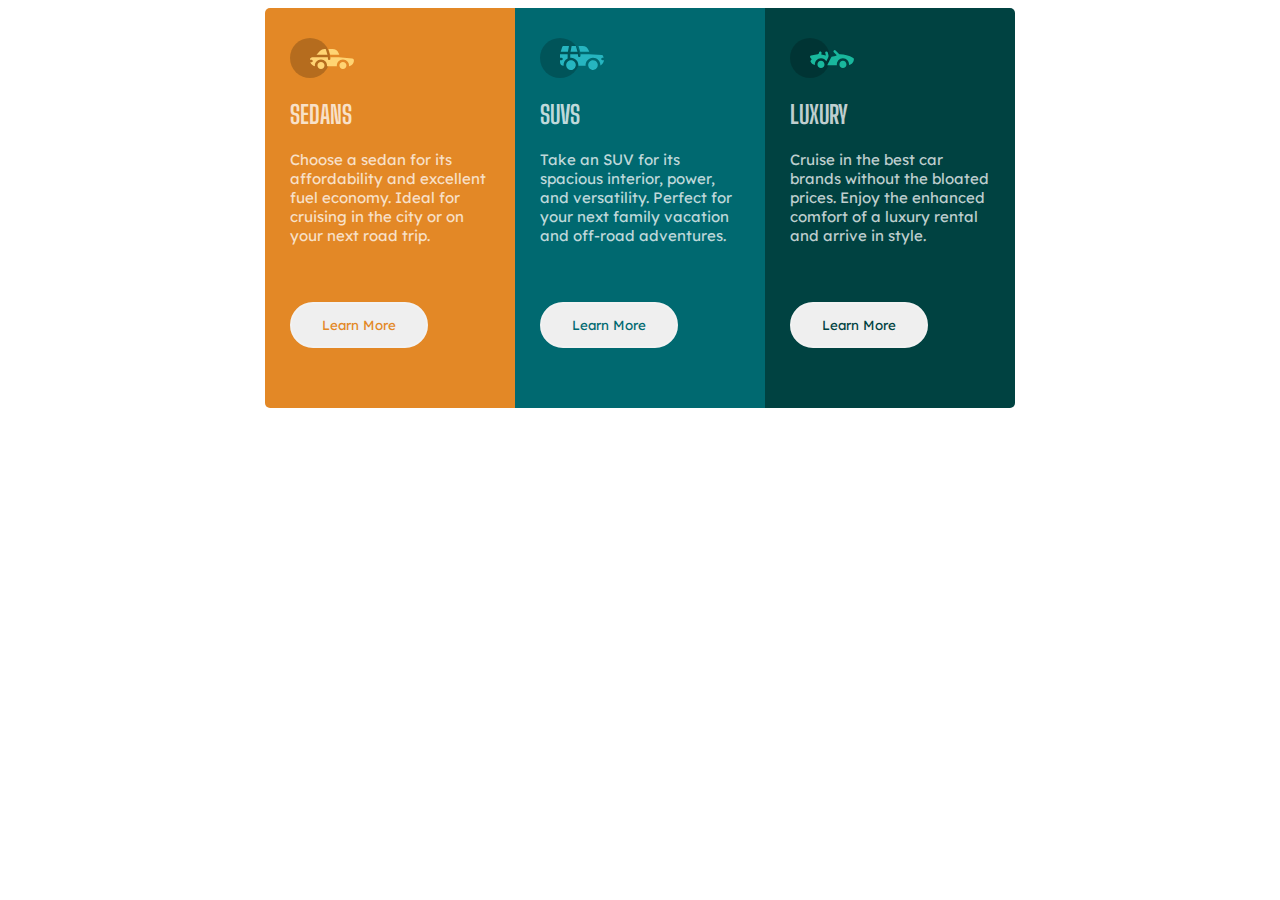
<file: 3-column-preview-card-component-main/index.html>
<!DOCTYPE html>
<html lang="en">
<head>
  <meta charset="UTF-8">
  <meta name="viewport" content="width=device-width, initial-scale=1.0"> <!-- displays site properly based on user's device -->

  <link rel="icon" type="image/png" sizes="32x32" href="./images/favicon-32x32.png">
  <link rel="preconnect" href="https://fonts.gstatic.com">
  <link href="https://fonts.googleapis.com/css2?family=Big+Shoulders+Display:wght@700&family=Lexend+Deca&display=swap" rel="stylesheet">


  <title>Frontend Mentor | 3-column preview card component</title>

  <!-- Feel free to remove these styles or customise in your own stylesheet 👍 -->
  <style>
    .attribution { font-size: 11px; text-align: center; }
    .attribution a { color: hsl(228, 45%, 44%); }

    :root {
      --card-width: 250px;
      --card-height: 400px;
      color: hsla(0, 0%, 100%, 0.75);
      font-family: 'Lexend Deca';
    }
    body {
      display: grid;
      justify-content: center;
    }
    .card-container {
      display: grid;
      grid-template-columns: var(--card-width) var(--card-width) var(--card-width);
    }
    @media (max-width: 375px) {
      .card-container {
        grid-template-columns: var(--card-width);
      }
    }


    .card {
      max-width: var(--card-width);
      height: var(--card-height);
      padding-left: 25px;
      padding-right: 25px;
      position: relative;
    }

    .card:first-child {
      border-radius: 5px 0 0 5px;
    }

    .card:last-child {
      border-radius: 0 5px 5px 0;
    }

    @media (max-width: 375px) {
      .card:first-child {
        border-radius: 5px 5px 0 0;
      }

      .card:last-child {
        border-radius: 0 0 5px 5px;
      }
    }

    .card-icon {
      margin-top: 30px;
    }

    .card-title {
      text-transform: uppercase;
      font-family: 'Big Shoulders Display';
      font-weight: 700;
      font-size: 25px;
    }

    .card-text {
      font-family: 'Lexend Deca';
      font-size: 15px;
      font-weight: 400;
    }

    .card-button {
      border-color: hsl(0, 0%, 95%);
      border-style: solid;
      border-width: 2px;
      font-family: inherit;
      padding: 13px 30px 13px 30px;
      border-radius: 40px;
      position: absolute;
      bottom: 0;
      margin-bottom: 60px;
    }

    .card-button:hover {
      color: hsl(0, 0%, 95%);
      background-color: inherit;
    }

    .bg-yellow {
      background-color: hsl(31, 77%, 52%);
    }

    .bg-teal {
      background-color: hsl(184, 100%, 22%);
    }

    .bg-green {
      background-color: hsl(179, 100%, 13%);
    }

    .txt-yellow {
      color: hsl(31, 77%, 52%);
    }

    .txt-teal {
      color: hsl(184, 100%, 22%);
    }

    .txt-green {
      color: hsl(179, 100%, 13%);
    }
  </style>
</head>
<body>
  
  <div class="card-container">
    <div class="card bg-yellow">
      <image
        class="card-icon"
        src="./images/icon-sedans.svg"
      />
      <h1 class="card-title">Sedans<h1>
      <p class="card-text">
        Choose a sedan for its affordability and excellent fuel economy. Ideal for cruising in the city 
        or on your next road trip.
      </p>
      <button class="card-button txt-yellow">Learn More</button>
    </div>
  
    <div class="card bg-teal">
      <image
        class="card-icon"
        src="./images/icon-suvs.svg"
      />
      <h1 class="card-title">SUVs<h1>
      <p class="card-text">
        Take an SUV for its spacious interior, power, and versatility. Perfect for your next family vacation 
        and off-road adventures.
      </p>
      <button class="card-button txt-teal">Learn More</button>
    </div>
    
    <div class="card bg-green">
      <image
        class="card-icon"
        src="./images/icon-luxury.svg"
      />
      <h1 class="card-title">Luxury<h1>
      <p class="card-text">
        Cruise in the best car brands without the bloated prices. Enjoy the enhanced comfort of a luxury 
        rental and arrive in style.
      </p>
      <button class="card-button txt-green">Learn More</button>
    </div>
  </div>
  
  
</body>
</html>
</file>
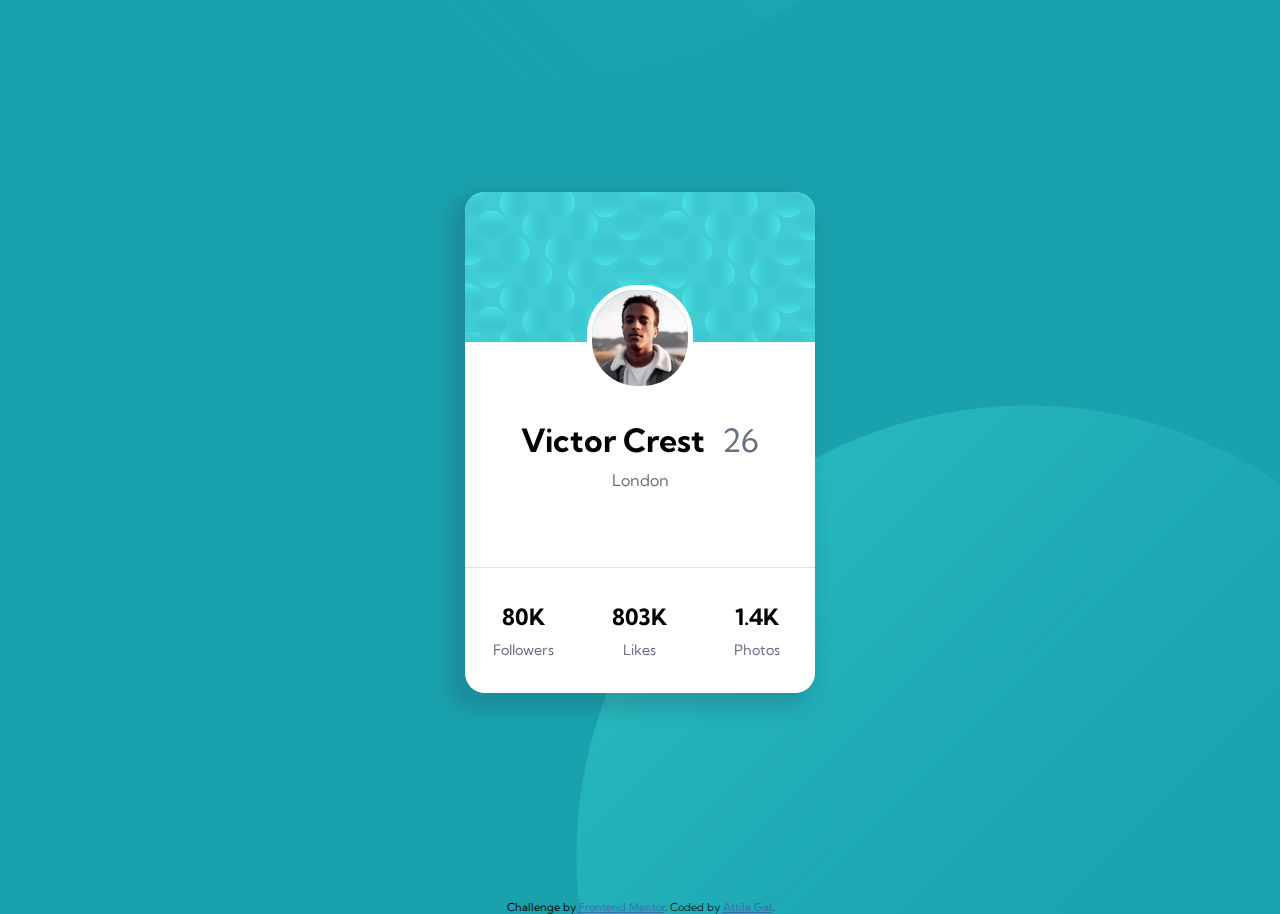
<file: profile-card-component-main/index.html>
<!DOCTYPE html>
<html lang="en">
<head>
  <meta charset="UTF-8">
  <meta name="viewport" content="width=device-width, initial-scale=1.0"> <!-- displays site properly based on user's device -->

  <link rel="icon" type="image/png" sizes="32x32" href="./images/favicon-32x32.png">
  <link rel="preconnect" href="https://fonts.gstatic.com">
  <link href="https://fonts.googleapis.com/css2?family=Kumbh+Sans:wght@400;700&display=swap" rel="stylesheet">
  <title>Frontend Mentor | Profile card component</title>

  <!-- Feel free to remove these styles or customise in your own stylesheet 👍 -->
  <style>
    * {
      margin: 0;
      padding: 0;
    }

    .attribution { font-size: 11px; text-align: center; }
    .attribution a { color: hsl(228, 45%, 44%); }

    :root {
      --dark-cyan: hsl(185, 75%, 39%);
      --dark-blue: hsl(229, 23%, 23%);
      --gray-blue: hsl(227, 10%, 46%);
      --card-width: 350px;
      --card-height: 500px;
      font-family: 'Kumbh Sans';
    }

    body {
      background-color: var(--dark-cyan); 
    }
    .pattern-top {
      position: fixed;
      top: -100%;
      right: 20%;
      z-index: 1;
    }

    .pattern-bottom {
      position: fixed;
      top: 45%;
      left: 45%;
      overflow: hidden;
      height: 100%;
    }
    .content-container {
      display: flex;
      height: 100vh;
      align-items: center;
      justify-content: center;
      flex-flow: column;
    }

    .profile-card {
      min-width: var(--card-width);
      max-width: var(--card-width);
      min-height: var(--card-height);
      box-shadow: -10px 10px 20px 6px hsla(229, 23%, 23%, .2);
      background-color: white;
      border-radius: 20px;
      display: flex;
      justify-content: center;
      flex-flow: column;
      margin-bottom: 15px;
      z-index: 2;
    }
    

    .profile-top {
      min-height: 40%;
      min-width: var(--card-width);
      max-width: var(--card-width);
      min-height: calc(var(--card-height) * 0.3);
      max-height: calc(var(--card-height) * 0.3);
      display: flex;
      align-items: center;
      justify-content: center;
      background-image: url('images/bg-pattern-card.svg');
      border-radius: 20px 20px 0 0;
    }

    .profile-middle {
      min-width: var(--card-width);
      max-width: var(--card-width);
      min-height: calc(var(--card-height) * 0.45);
      max-height: calc(var(--card-height) * 0.45);
      display: flex;
      justify-content: center;
      align-items: center;
      flex-flow: column;
    }

    .profile-age {
      margin-left: 10px;
      font-weight: 400;
      color: var(--gray-blue);
    }

    .profile-location {
      margin-top: 10px;
      font-weight: 400;
      color: var(--gray-blue);
    }
    
    .profile-bottom {
      min-width: var(--card-width);
      max-width: var(--card-width);
      min-height: calc(var(--card-height) * 0.25);
      max-height: calc(var(--card-height) * 0.25);
      border-top: 1px solid hsla(227, 10%, 46%, 20%);
      display: flex;
      justify-content: space-around;
    }

    .profile-image {
      border-radius: 50px;
      border: white solid 5px;
      align-self: center;
      
      margin-top: 141px;
      z-index: 2;
    }
    
    .stat {
      min-width: calc(var(--card-width) * 0.33);
      max-width: calc(var(--card-width) * 0.33);
      display: flex;
      flex-direction: column;
      justify-content: center;
      align-items: center;
    }
    
    .stat-number {
      font-size: 1.4rem;
    }

    .stat-text {
      font-size: 0.9rem;
      margin-top: 10px;
      font-weight: 400;
      color: var(--gray-blue);
    }

  </style>
</head>
<body>
  <img src="./images/bg-pattern-top.svg" alt="" class="pattern-top">
  <div class="content-container">
    <div class="profile-card">
      <section class="profile-top">
        <img 
          src="./images/image-victor.jpg"
          class="profile-image"
        />
      </section>
  
      <section class="profile-middle">
        <h1 class="profile-name">Victor Crest <span class="profile-age">26</span></h1>
        <p class="profile-location">London</p>
      </section>
    
      <section class="profile-bottom">
        <div class="stat">
          <h1 class="stat-number">80K</h1>
          <h2 class="stat-text">Followers</h2>
        </div>
      
        <div class="stat">
          <h1 class="stat-number">803K</h1>
          <h2 class="stat-text">Likes</h2>
        </div>
      
        <div class="stat">
          <h1 class="stat-number">1.4K</h1>
          <h2 class="stat-text">Photos</h2>
        </div>
      </section>
    </div>
  </div>
  
  <div class="attribution">
    Challenge by <a href="https://www.frontendmentor.io?ref=challenge" target="_blank">Frontend Mentor</a>. 
    Coded by <a href="#">Attila Gal</a>.
  </div>
  <img src="./images/bg-pattern-bottom.svg" alt="" class="pattern-bottom">
</body>
</html>
</file>
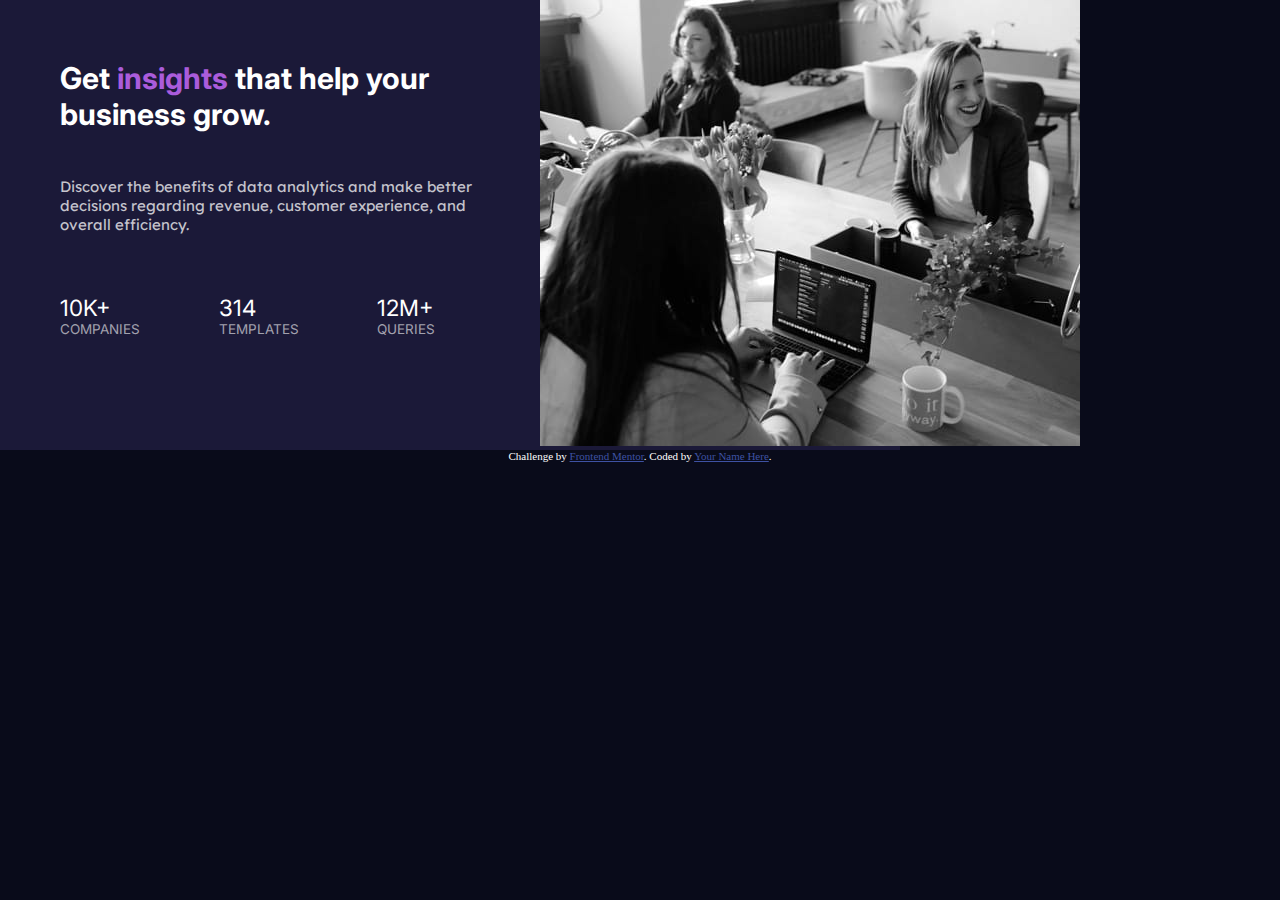
<file: stats-preview-card-component-main/index.html>
<!DOCTYPE html>
<html lang="en">
<head>
  <meta charset="UTF-8">
  <meta name="viewport" content="width=device-width, initial-scale=1.0"> <!-- displays site properly based on user's device -->

  <link rel="icon" type="image/png" sizes="32x32" href="./images/favicon-32x32.png">
  <link rel="preconnect" href="https://fonts.gstatic.com">
  <link href="https://fonts.googleapis.com/css2?family=Inter:wght@400;700&family=Lexend+Deca&display=swap" rel="stylesheet">
  <link rel="stylesheet" href="./style.css">
  <title>Frontend Mentor | Stats preview card component</title>

  <!-- Feel free to remove these styles or customise in your own stylesheet 👍 -->
  <style>
    .attribution { font-size: 11px; text-align: center; }
    .attribution a { color: hsl(228, 45%, 44%); }

    /* body {
      background-color: yellow;
    } */
  </style>
</head>
<body>

  <div class="card">
    <section class="card__info">

      <h1 class="card__info__title">Get <span class="card__info__title--highlight">insights</span> that help your business grow.</h1>
      <p class="card__info__text">
        Discover the benefits of data analytics and make better decisions regarding revenue, customer 
        experience, and overall efficiency.
      </p>
    
      <div class="card__info__stats">
        <div class="card__info__stat">10k+<span>companies</span></div>
        <div class="card__info__stat">314<span>templates</span></div>
        <div class="card__info__stat">12m+<span>queries</span></div>          
      </div>
    </section>
    <section class="card__image">
      <img src="./images/image-header-desktop.jpg" alt="workers at desk" class="card__image__img">
    </section>
  </div>

  <div class="attribution">
    Challenge by <a href="https://www.frontendmentor.io?ref=challenge" target="_blank">Frontend Mentor</a>. 
    Coded by <a href="#">Your Name Here</a>.
  </div>
</body>
</html>
</file>
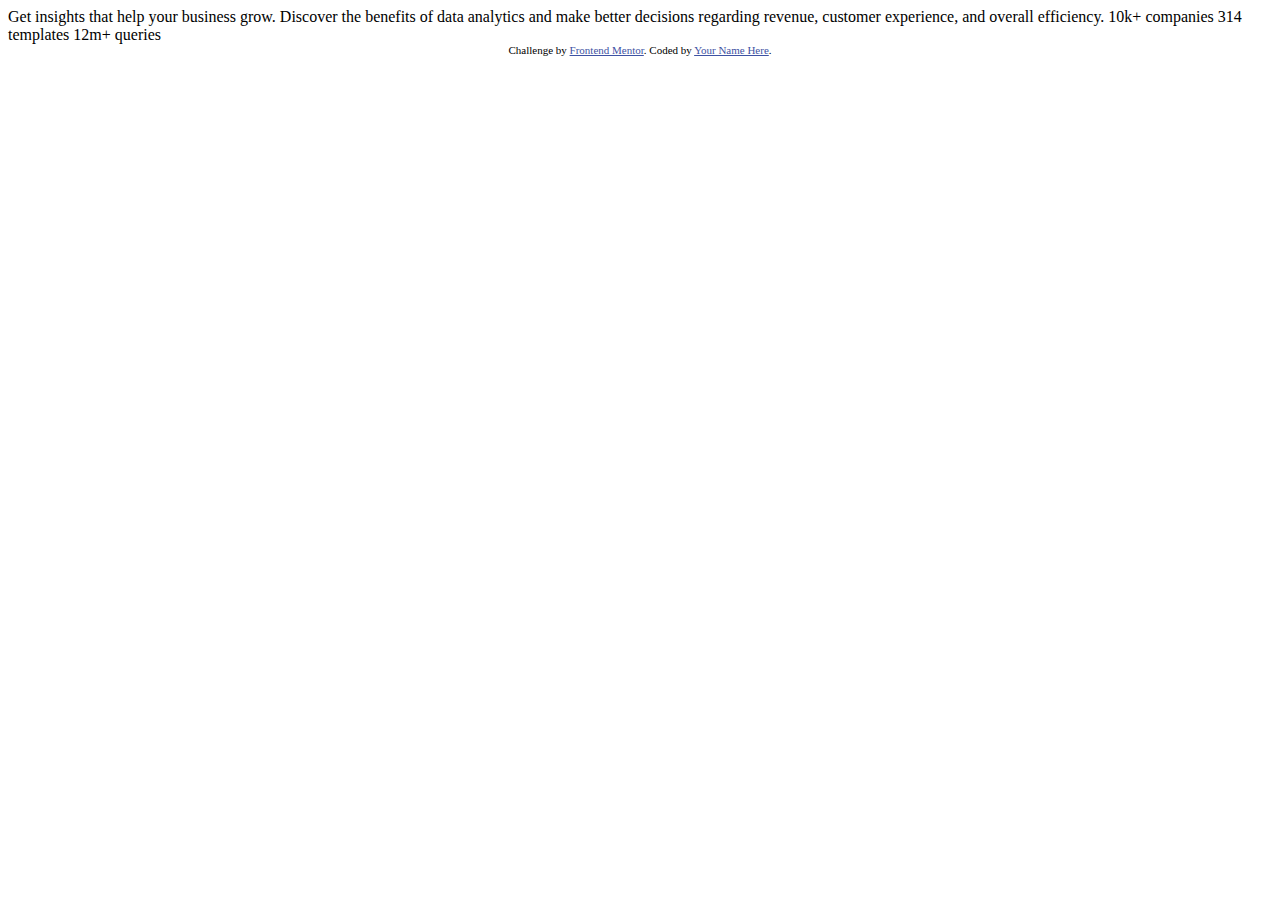
<file: stats-preview-card-component-main/index_original.html>
<!DOCTYPE html>
<html lang="en">
<head>
  <meta charset="UTF-8">
  <meta name="viewport" content="width=device-width, initial-scale=1.0"> <!-- displays site properly based on user's device -->

  <link rel="icon" type="image/png" sizes="32x32" href="./images/favicon-32x32.png">
  
  <title>Frontend Mentor | Stats preview card component</title>

  <!-- Feel free to remove these styles or customise in your own stylesheet 👍 -->
  <style>
    .attribution { font-size: 11px; text-align: center; }
    .attribution a { color: hsl(228, 45%, 44%); }
  </style>
</head>
<body>

  Get insights that help your business grow.

  Discover the benefits of data analytics and make better decisions regarding revenue, customer 
  experience, and overall efficiency.

  10k+ companies
  314 templates
  12m+ queries

  <div class="attribution">
    Challenge by <a href="https://www.frontendmentor.io?ref=challenge" target="_blank">Frontend Mentor</a>. 
    Coded by <a href="#">Your Name Here</a>.
  </div>
</body>
</html>
</file>
<file: stats-preview-card-component-main/style.css>
*, *::before, *::after { margin: 0; box-sizing: border-box; }

:root {
  --primary-very-dark: hsl(233, 47%, 7%);
  --primary-desaturated-blue: hsl(244, 38%, 16%);
  --primary-soft-violet: hsl(277, 64%, 61%);
  
  --secondary-white: hsl(0, 0%, 100%);
  --secondary-white-transparant: hsla(0, 0%, 100%, 0.75);
  --secondary-white-trapnsarant-extra: hsla(0, 0%, 100%, 0.6);
}

body {
  background-color: var(--primary-very-dark);
  font-size: 15px;
  color: var(--secondary-white);
}

.card {
  background-color: var(--primary-desaturated-blue);
  display: flex;
  width: 900px
}

.card__info {
  min-width: 60%;
  padding: 4em;
}

.card__info__title{
  font-family: Inter;
  font-size: 2em;
  font-weight: 700;
  margin-bottom: 1.5em;
}

.card__info__title--highlight {
  color: var(--primary-soft-violet);
}

.card__info__text {
  font-family: 'Lexend Deca';
  font-weight: 400;
  color: var(--secondary-white-transparant);
  margin-bottom: 4em;
}

.card__info__stats {
  margin-right: 3em;
  display: flex;
  flex-direction: row;
  justify-content: space-between;
}

.card__info__stat {
  display: flex;
  flex-direction: column;
  align-items: flex-start;
  text-transform: uppercase;
  font-family: Inter;
  font-weight: 400;
  font-size: 1.5em;
  align-self: flex-start;
}

.card__info__stat span {
  color: var(--secondary-white-trapnsarant-extra);
  font-size: 0.6em;
  ;
}

.card__image {
  max-width: 40%;
  filter: hue-rotate(277) saturate(64) brightness(0.61);
}

.card__image__img {
}

/* - Family: [Inter](https://fonts.google.com/specimen/Inter)
- Weights: 400, 700

- Family: [Lexend Deca](https://fonts.google.com/specimen/Lexend+Deca)
- Weights: 400 */
</file>
